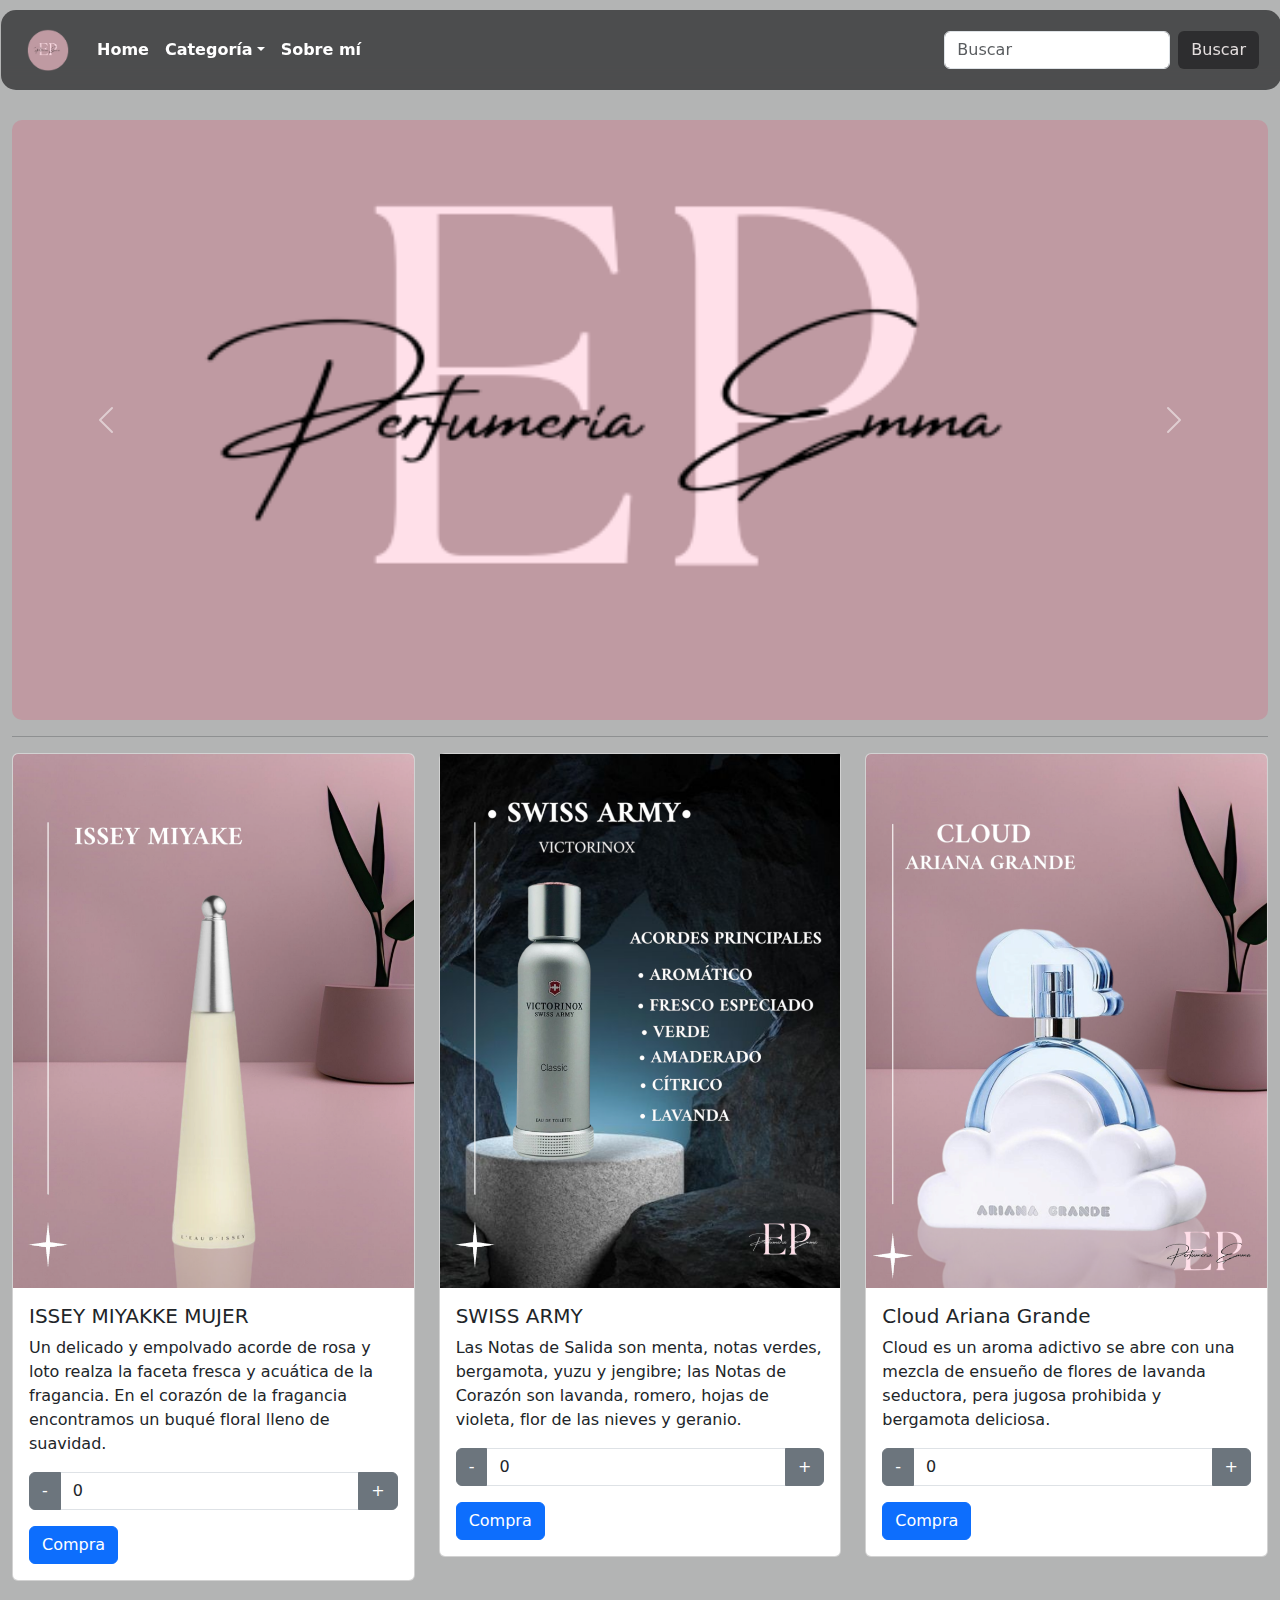
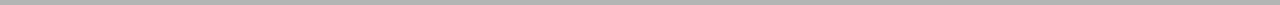
<file: index.html>
<!DOCTYPE html>
<html lang="es">
<head>
   
    <meta charset="UTF-8">
    <meta name="viewport" content="width=device-width, initial-scale=1.0">
    <title>Perfumeria emma</title>
    <link href="https://cdn.jsdelivr.net/npm/bootstrap@5.3.0-alpha3/dist/css/bootstrap.min.css" rel="stylesheet">
    <link rel="stylesheet" href="css/estilo.css">
    <script src="https://cdn.jsdelivr.net/npm/@popperjs/core@2.11.6/dist/umd/popper.min.js"></script>
    <script src="https://cdn.jsdelivr.net/npm/bootstrap@5.3.0-alpha3/dist/js/bootstrap.min.js"></script>
</head>
<body>
    <br><br><br>
    <!-- Navbar -->
    <nav class="navbar navbar-expand-lg">
        <div class="container-fluid">
            <a class="navbar-brand" href="index.html">
                <img src="imagenes/logo_redondo__1_-removebg-preview.png" alt="" width="50" height="50">
            </a>
            <button class="navbar-toggler" type="button" data-bs-toggle="collapse" data-bs-target="#navbarSupportedContent" aria-controls="navbarSupportedContent" aria-expanded="false" aria-label="Toggle navigation">
                <span class="navbar-toggler-icon"></span>
            </button>
            <div class="collapse navbar-collapse" id="navbarSupportedContent">
                <ul class="navbar-nav me-auto mb-2 mb-lg-0">
                    <li class="nav-item"><a class="nav-link" href="index.html">Home</a></li>
                    <li class="nav-item dropdown">
                        <a class="nav-link dropdown-toggle" href="#" role="button" data-bs-toggle="dropdown" aria-expanded="false">Categoría</a>
                        <ul class="dropdown-menu">
                            <li><a class="dropdown-item" href="hombre.html">Hombre</a></li>
                            <li><a class="dropdown-item" href="mujer.html">Mujer</a></li>
                        </ul>
                    </li>
                    
                    <li class="nav-item"><a class="nav-link" href="sobremi.html">Sobre mí</a></li>
                </ul>
                <form class="d-flex" role="search">
                    <input class="form-control me-2" type="search" placeholder="Buscar" aria-label="Search">
                    <button class="btn btn-custom" type="submit">Buscar</button>
                </form>
            </div>
        </div>
    </nav>
    <!-- Fin menú -->
    <br><br>
    <!-- Carrusel -->
    <div class="container-fluid">
        <div class="row">
            <div class="col">
                <div id="carouselExampleFade" class="carousel slide carousel-fade">
                    <div class="carousel-inner">
                        <div class="carousel-item active">
                            <img src="imagenes/loco cuadrado.png" class="d-block w-100" alt="Carrusel 1">
                        </div>
                        <div class="carousel-item">
                            <video width="100%" height="450" controls>
                                <source src="video/video promo.mp4"video/mp4">
                                Tu navegador no soporta la etiqueta de video.
                            </video>
                        </div>
                    </div>
                    <button class="carousel-control-prev" type="button" data-bs-target="#carouselExampleFade" data-bs-slide="prev">
                        <span class="carousel-control-prev-icon" aria-hidden="true"></span>
                        <span class="visually-hidden">Previous</span>
                    </button>
                    <button class="carousel-control-next" type="button" data-bs-target="#carouselExampleFade" data-bs-slide="next">
                        <span class="carousel-control-next-icon" aria-hidden="true"></span>
                        <span class="visually-hidden">Next</span>
                    </button>
                </div>
            </div>
        </div>
        <hr class="divider-horizontal"></hr>
        <!-- Tarjetas -->
        <div class="row">
            <div class="col-md-4 mb-4">
                <div class="card">
                    <img src="imagenes/1.png" class="card-img-top" alt="">
                    <div class="card-body">
                        <h5 class="card-title">ISSEY MIYAKKE MUJER</h5>
                        <p class="card-text">Un delicado y empolvado acorde de rosa y loto realza la faceta fresca y acuática de la fragancia. En el corazón de la fragancia encontramos un buqué floral lleno de suavidad.</p>
                        <div class="input-group mb-3">
                            <button class="btn btn-secondary" id="decrement">-</button>
                            <input type="number" class="form-control" id="quantity" value="0" min="1" readonly>
                            <button class="btn btn-secondary" id="increment">+</button>
                        </div>
                        <a id="whatsappLink" href="https://api.whatsapp.com/send?phone=573125737712&text=" target="_blank" class="btn btn-primary">Compra</a>
                    </div>
                </div>
            </div>

            <div class="col-md-4 mb-4">
                <div class="card">
                    <img src="imagenes/hombre/10.png"card-img-top" alt="">
                    <div class="card-body">
                        <h5 class="card-title">SWISS ARMY</h5>
                        <p class="card-text">Las Notas de Salida son menta, notas verdes, bergamota, yuzu y jengibre; las Notas de Corazón son lavanda, romero, hojas de violeta, flor de las nieves y geranio.</p>
                        <div class="input-group mb-3">
                            <button class="btn btn-secondary" id="decrement">-</button>
                            <input type="number" class="form-control" id="quantity" value="0" min="1" readonly>
                            <button class="btn btn-secondary" id="increment">+</button>
                        </div>
                        <a id="whatsappLink" href="https://api.whatsapp.com/send?phone=573125737712&text=" target="_blank" class="btn btn-primary">Compra</a>
                    </div>
                </div>
            </div>




            
            <div class="col-md-4 mb-4">
                <div class="card">
                    <img src="imagenes/10.png" class="card-img-top" alt="">
                    <div class="card-body">
                        <h5 class="card-title">Cloud Ariana Grande</h5>
                        <p class="card-text">Cloud es un aroma adictivo se abre con una mezcla de ensueño de flores de lavanda seductora, pera jugosa prohibida y bergamota deliciosa.</p>
                        <div class="input-group mb-3">
                            <button class="btn btn-secondary" id="decrement2">-</button>
                            <input type="number" class="form-control" id="quantity2" value="0" min="1" readonly>
                            <button class="btn btn-secondary" id="increment2">+</button>
                        </div>
                        <a id="whatsappLink2" href="https://api.whatsapp.com/send?phone=573125737712&text=" target="_blank" class="btn btn-primary">Compra</a>
                    </div>
                </div>
            </div>
        </div>
    </div>
        <!-- fin Tarjetas -->

    <script>
        // Variables para el primer producto
        const quantityInput = document.getElementById('quantity');
        const whatsappLink = document.getElementById('whatsappLink');

        // Incrementar la cantidad del primer producto
        document.getElementById('increment').addEventListener('click', () => {
            quantityInput.value = parseInt(quantityInput.value) + 1;
            updateWhatsAppLink();
        });

        // Decrementar la cantidad del primer producto
        document.getElementById('decrement').addEventListener('click', () => {
            if (quantityInput.value > 0) {
                quantityInput.value = parseInt(quantityInput.value) - 1;
                updateWhatsAppLink();
            }
        });

        // Actualiza el enlace de WhatsApp con la información del primer producto
        function updateWhatsAppLink() {
            const quantity = quantityInput.value;
            const productName = "ISSEY MIYAKKE MUJER";
            const message = `Hola, me interesa el producto "${productName}" que vi en su sitio. Me gustaría saber más sobre las características y el precio. Quiero comprar ${quantity} unidades. Muchas gracias!`;
            whatsappLink.href = `https://api.whatsapp.com/send?phone=573125737712&text=${encodeURIComponent(message)}`;
        }

        // Variables para el segundo producto
        const quantityInput2 = document.getElementById('quantity2');
        const whatsappLink2 = document.getElementById('whatsappLink2');

        // Incrementar la cantidad del segundo producto
        document.getElementById('increment2').addEventListener('click', () => {
            quantityInput2.value = parseInt(quantityInput2.value) + 1;
            updateWhatsAppLink2();
        });

        // Decrementar la cantidad del segundo producto
        document.getElementById('decrement2').addEventListener('click', () => {
            if (quantityInput2.value > 0) {
                quantityInput2.value = parseInt(quantityInput2.value) - 1;
                updateWhatsAppLink2();
            }
        });

        // Actualiza el enlace de WhatsApp con la información del segundo producto
        function updateWhatsAppLink2() {
            const quantity = quantityInput2.value;
            const productName = "Cloud Ariana Grande";
            const message = `Hola, me interesa el producto "${productName}" que vi en su sitio. Me gustaría saber más sobre las características y el precio. Quiero comprar ${quantity} unidades. Muchas gracias!`;
            whatsappLink2.href = `https://api.whatsapp.com/send?phone=573125737712&text=${encodeURIComponent(message)}`;
        }
    </script>




</body>
</html>
</file>
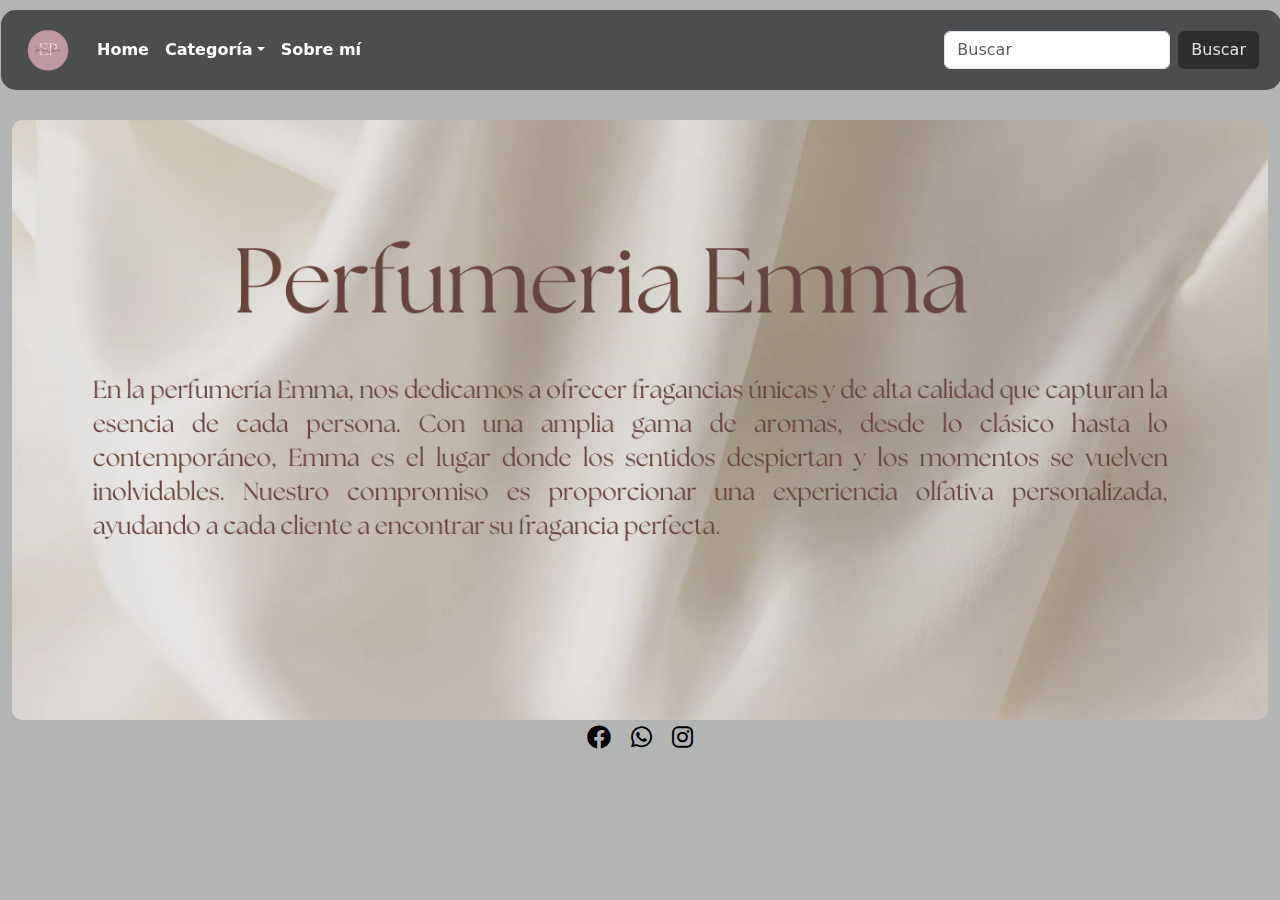
<file: sobremi.html>
<!DOCTYPE html>
<html lang="es">
<head>
   
    <meta charset="UTF-8">
    <meta name="viewport" content="width=device-width, initial-scale=1.0">
    <title>Perfumeria emma</title>
    <link href="https://cdn.jsdelivr.net/npm/bootstrap@5.3.0-alpha3/dist/css/bootstrap.min.css" rel="stylesheet">
    <link rel="stylesheet" href="css/estilo.css">
    <script src="https://cdn.jsdelivr.net/npm/@popperjs/core@2.11.6/dist/umd/popper.min.js"></script>
    <script src="https://cdn.jsdelivr.net/npm/bootstrap@5.3.0-alpha3/dist/js/bootstrap.min.js"></script>
    <link rel="stylesheet" href="https://cdnjs.cloudflare.com/ajax/libs/font-awesome/6.0.0-beta3/css/all.min.css">
</head>
<body>
    <br><br><br>
    <!-- Navbar -->
    <nav class="navbar navbar-expand-lg">
        <div class="container-fluid">
            <a class="navbar-brand" href="index.html">
                <img src="imagenes/logo_redondo__1_-removebg-preview.png" alt="" width="50" height="50">
            </a>
            <button class="navbar-toggler" type="button" data-bs-toggle="collapse" data-bs-target="#navbarSupportedContent" aria-controls="navbarSupportedContent" aria-expanded="false" aria-label="Toggle navigation">
                <span class="navbar-toggler-icon"></span>
            </button>
            <div class="collapse navbar-collapse" id="navbarSupportedContent">
                <ul class="navbar-nav me-auto mb-2 mb-lg-0">
                    <li class="nav-item"><a class="nav-link" href="index.html">Home</a></li>
                    <li class="nav-item dropdown">
                        <a class="nav-link dropdown-toggle" href="#" role="button" data-bs-toggle="dropdown" aria-expanded="false">Categoría</a>
                        <ul class="dropdown-menu">
                            <li><a class="dropdown-item" href="hombre.html">Hombre</a></li>
                            <li><a class="dropdown-item" href="mujer.html">Mujer</a></li>

                        </ul>
                    </li>
                   
                    <li class="nav-item"><a class="nav-link" href="sobre-mi.html">Sobre mí</a></li>
                </ul>
                <form class="d-flex" role="search">
                    <input class="form-control me-2" type="search" placeholder="Buscar" aria-label="Search">
                    <button class="btn btn-custom" type="submit">Buscar</button>
                </form>
            </div>
        </div>
    </nav>
    <!-- Fin menú -->

<br><br>
    <div class="container-fluid">
        <div class="row">
            <div class="col">
                <div id="carouselExampleFade" class="carousel slide carousel-fade">
                    <div class="carousel-inner">
                        <div class="carousel-item active">
                            <img src="imagenes/Perfumeria Emma.png" class="d-block w-100" alt="Carrusel 1">
                        </div>
                   
                </div>
            </div>
        </div>
        <br><br>
        <div class="card_projects-link">
            <a href="https://www.facebook.com/profile.php?id=100090434267729">
                <i class="fa-brands fa-facebook"></i>
            </a>
            <a href="https://wa.me/3125737712">
                <i class="fa-brands fa-whatsapp"></i>
            </a>
            <a href="https://www.instagram.com/josetrillos2421/">
                <i class="fa-brands fa-instagram"></i>
            </a>

          

</body>
</html>
</file>
<file: css/estilo.css>
body{

    background-color: rgba(50, 51, 51, 0.37);
}
  /* Estilos personalizados para la navbar */
  .navbar {
    position: fixed;
    top: 0;
    width: 100%;
    z-index: 1000;
    background-color: rgba(33, 33, 34, 0.7); /* Fondo translúcido */
    backdrop-filter: blur(10px); /* Efecto de desenfoque */
}
 /* Estilos personalizados para la navbar */
 .navbar {
    
    margin-top: 10px;  /* Separación desde la parte superior */
    margin-left: 1px; /* Separación desde los lados */
    margin-right: 20px;
    border-radius: 15px; /* Bordes redondeados */
    padding: 10px;
}
.navbar-brand img {
    width: 50px;
    height: 50px;
}

.navbar-brand img {
    width: 50px;
    height: 50px;
}
.navbar-nav .nav-link {
    color: #000;
    font-weight: bold;
}
.navbar-nav .nav-link:hover {
    color: #28292a67;
}
.btn-custom {
    background-color: #28292a67;
    color: white;
}
.btn-custom:hover {
    background-color: #28292a67;
}

  /* Estilos personalizados para la navbar */

.navbar-brand img {
    width: 50px;
    height: 50px;
}
/* Cambiar color del texto de los enlaces de la navbar */
.navbar-nav .nav-link {
    color: #fff; /* Color de texto blanco */
    font-weight: bold;
}
.navbar-nav .nav-link:hover {
    color: #ffc107; /* Color de texto al pasar el ratón (amarillo dorado) */
}
.btn-custom {
    background-color:rgba(33, 33, 34, 0.7); /* Color del botón de búsqueda */
    color: rgb(228, 222, 222);
}
.btn-custom:hover {
    color: #ffc107; 
}
/* Color del texto del botón al hacer hover */
.navbar-toggler-icon {
    color: white; /* Cambiar el color del ícono del botón de toggle */
}

body{

    background-color: rgba(50, 51, 51, 0.37);
}
.carousel-inner img {
    width: 100%;
    height: 600px; /* Ajusta la altura del carrusel */
    object-fit: cover; /* Ajusta la imagen al contenedor sin distorsionarla */
    border-radius: 10px; /* Borde redondeado de las imágenes del carrusel */
  }

    /* Estilos personalizados para la navbar */
    .navbar {
    
        margin-top: 10px;  /* Separación desde la parte superior */
        margin-left: 1px; /* Separación desde los lados */
        margin-right: 20px;
        border-radius: 15px; /* Bordes redondeados */
        padding: 10px;
    }
    .navbar-brand img {
        width: 50px;
        height: 50px;
    }
 /* redes sociales en mujer*/
 .card_projects-link {
    display: flex;
    justify-content: center;
    gap: 20px; /* Espacio entre los enlaces */
}

.card_projects-link a {
    font-size: 24px; /* Tamaño de los iconos */
    text-decoration: none;
    color: #000; /* Color del texto e iconos, puedes cambiarlo */
}

.card_projects-link a:hover {
    color: #007bff; /* Color al pasar el mouse sobre los enlaces */
}
.card_projects-link a:hover {
    color: #db1252a9; /* Color al pasar el mouse sobre los enlaces */
}
 /* carrusel de mujer*/
.carousel-2{
    height: 450px; /* Ajusta esta altura según sea necesario */
    object-fit: cover; /* Mantiene la proporción de la imagen y llena el contenedor */
    width: 100%;
}
 /* bordes card*/
.rounded-card {
    border-radius: 15px; /* Ajusta el valor según el nivel de redondez que desees */
    overflow: hidden; /* Asegura que el contenido dentro de la tarjeta respete los bordes redondeados */
}
.rounded-img {
    border-radius: 15px; /* Bordes redondeados para las imágenes */
}



video {
    margin-top: 20px; /* Espacio entre el carrusel y el video */
    max-height: 450px; /* Asegura que el video y la imagen tengan la misma altura */
}
</file>
